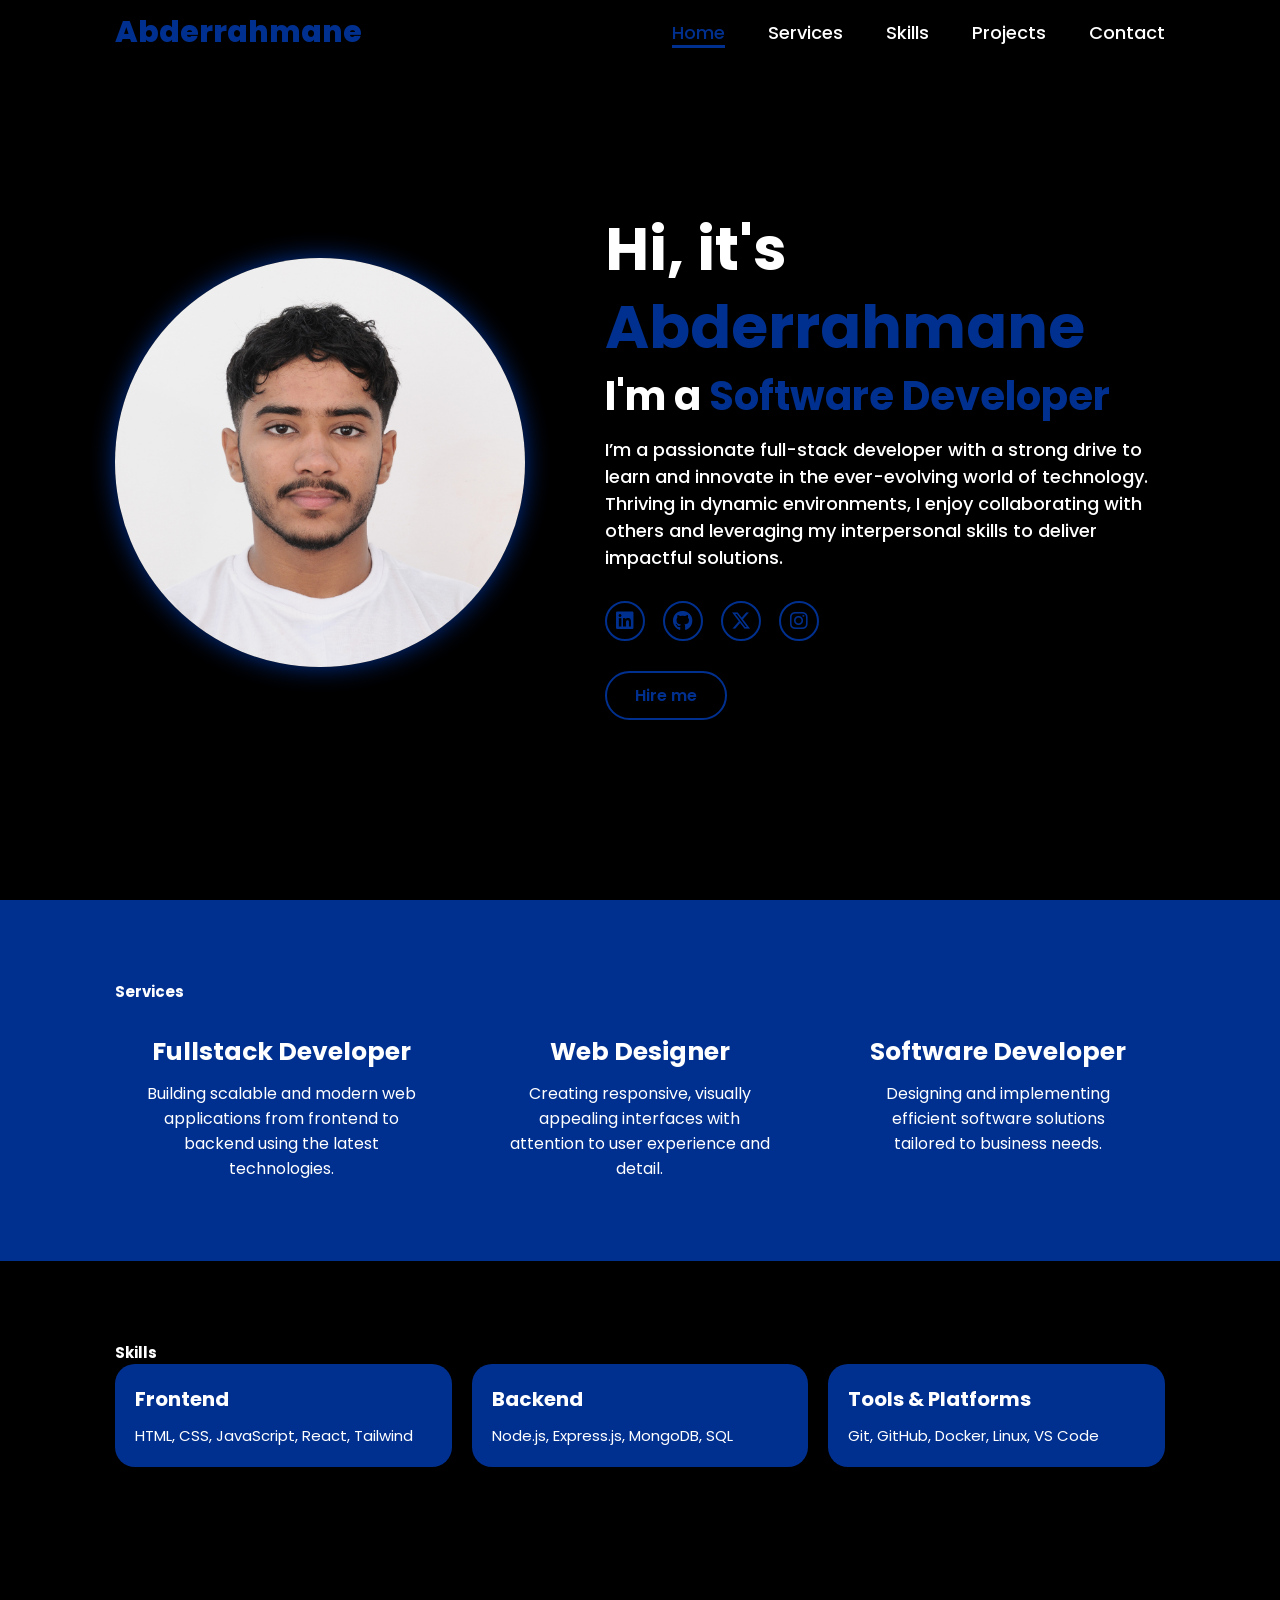
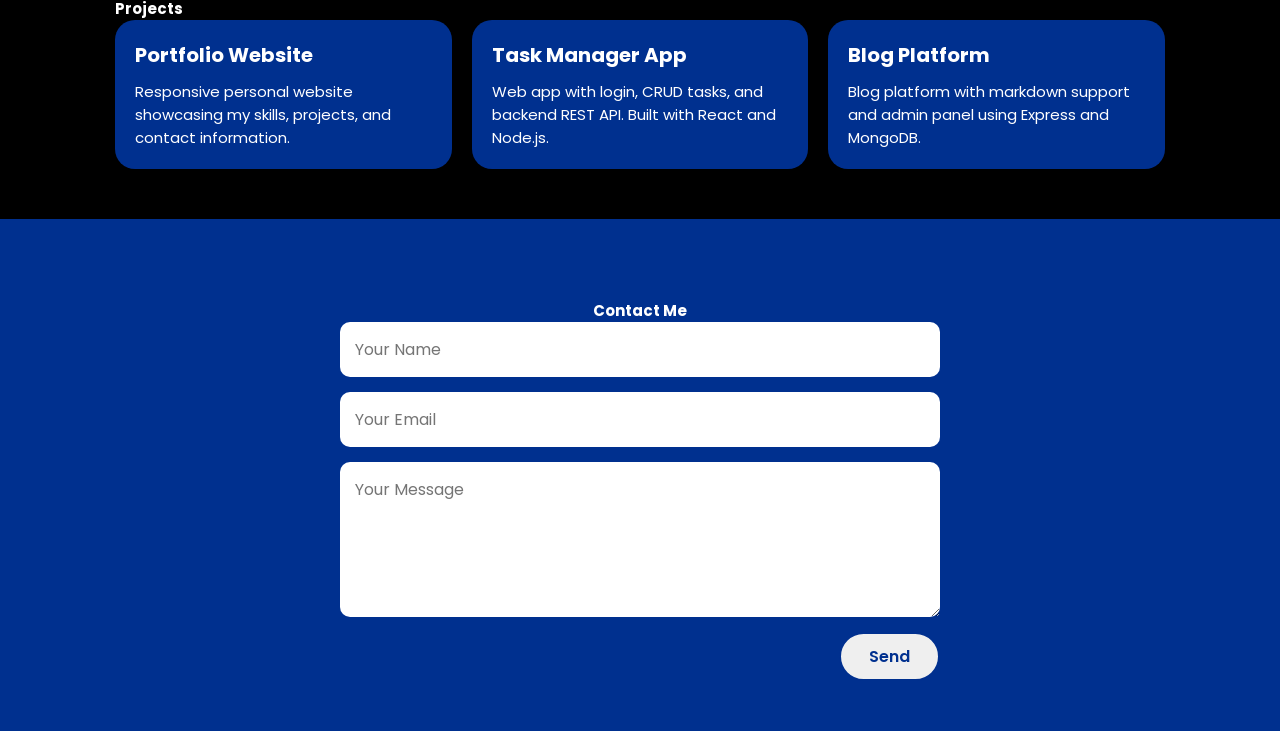
<file: index.html>
<!DOCTYPE html>
<html lang="en">
<head>
    <meta charset="UTF-8">
    <meta name="viewport" content="width=device-width, initial-scale=1.0">
    <title>Portfolio</title>
    <link rel="stylesheet" href="https://cdnjs.cloudflare.com/ajax/libs/font-awesome/6.5.1/css/all.min.css">
    <link rel="stylesheet" href="style.css">
</head>
<body>

    <!-- Navigation Bar -->
    <header>
       <a href="#" class="logo">Abderrahmane</a>
       <nav>
           <a href="#" class="active">Home</a>
           <a href="#services">Services</a>
           <a href="#skills">Skills</a>
           <a href="#projects">Projects</a>
           <a href="#contact">Contact</a>
       </nav>
    </header>

    <!-- Home Section -->
    <section class="home">
        <div class="home-img">
            <img src="31.jpg" alt="">
        </div>
        <div class="home-content">
            <h1>Hi, it's <span class="name">Abderrahmane</span></h1>
            <h3 class="typing-text">I'm a <span></span></h3>
            <p>I’m a passionate full-stack developer with a strong drive to learn and innovate in the ever-evolving world of technology. 
            Thriving in dynamic environments, I enjoy collaborating with others and leveraging my interpersonal skills to deliver impactful solutions.</p>
            <div class="social-icon">
                <a href="https://www.linkedin.com/in/abderrahmane-elharradi/" target="_blank"><i class="fa-brands fa-linkedin"></i></a>
                <a href="https://github.com/abderrahmaneelharradi" target="_blank"><i class="fa-brands fa-github"></i></a>
                <a href="https://x.com/citizennthree" target="_blank"><i class="fa-brands fa-x-twitter"></i></a>
                <a href="https://www.instagram.com/abderr1hm1n/" target="_blank"><i class="fa-brands fa-instagram"></i></a>
            </div>
            <a href="#" class="btn">Hire me</a>
        </div>
    </section>

    <!-- Services Section -->
    <section class="services" id="services">
        <h2 class="heading">Services</h2>
        <div class="services-container">
            <div class="service-box">
                <div class="service-info">
                    <h4>Fullstack Developer</h4>
                    <p>Building scalable and modern web applications from frontend to backend using the latest technologies.</p>
                </div>
            </div>
            <div class="service-box">
                <div class="service-info">
                    <h4>Web Designer</h4>
                    <p>Creating responsive, visually appealing interfaces with attention to user experience and detail.</p>
                </div>
            </div>
            <div class="service-box">
                <div class="service-info">
                    <h4>Software Developer</h4>
                    <p>Designing and implementing efficient software solutions tailored to business needs.</p>
                </div>
            </div>
        </div>
    </section>

    <!-- Skills Section -->
    <section class="skills" id="skills">
        <h2 class="heading">Skills</h2>
        <div class="skills-container">
            <div class="skill">
                <h4>Frontend</h4>
                <p>HTML, CSS, JavaScript, React, Tailwind</p>
            </div>
            <div class="skill">
                <h4>Backend</h4>
                <p>Node.js, Express.js, MongoDB, SQL</p>
            </div>
            <div class="skill">
                <h4>Tools & Platforms</h4>
                <p>Git, GitHub, Docker, Linux, VS Code</p>
            </div>
        </div>
    </section>

    <!-- Projects Section -->
    <section class="projects" id="projects">
        <h2 class="heading">Projects</h2>
        <div class="projects-container">
            <div class="project-card">
                <h4>Portfolio Website</h4>
                <p>Responsive personal website showcasing my skills, projects, and contact information.</p>
            </div>
            <div class="project-card">
                <h4>Task Manager App</h4>
                <p>Web app with login, CRUD tasks, and backend REST API. Built with React and Node.js.</p>
            </div>
            <div class="project-card">
                <h4>Blog Platform</h4>
                <p>Blog platform with markdown support and admin panel using Express and MongoDB.</p>
            </div>
        </div>
    </section>

    <!-- Contact Section -->
    <section class="contact" id="contact">
        <h2 class="heading">Contact Me</h2>
        <form action="mailto:your.email@example.com" method="post" enctype="text/plain">
            <input type="text" placeholder="Your Name" required>
            <input type="email" placeholder="Your Email" required>
            <textarea placeholder="Your Message" rows="5" required></textarea>
            <button type="submit" class="btn">Send</button>
        </form>
    </section>

</body>
</html>
</file>
<file: style.css>
@import url('https://fonts.googleapis.com/css2?family=Poppins:wght@100;300;400;600;700;900&display=swap');

* {
    margin: 0;
    padding: 0;
    box-sizing: border-box;
    text-decoration: none;
    outline: none;
    font-family: 'Poppins', sans-serif;
}

html {
    font-size: 62.5%;
}

body {
    width: 100%;
    background-color: black;
    color: white;
    overflow-x: hidden;
}

header {
    position: fixed;
    top: 0;
    left: 0;
    width: 100%;
    padding: 1rem 9%;
    background-color: transparent;
    display: flex;
    justify-content: space-between;
    align-items: center;
    z-index: 100;
}

.logo {
    font-size: 3rem;
    color: #00308F;
    font-weight: 800;
    cursor: pointer;
    transition: 0.5s ease;
}

.logo:hover {
    transform: scale(1.1);
}

nav a {
    font-size: 1.8rem;
    color: white;
    margin-left: 4rem;
    font-weight: 500;
    transition: 0.3s ease;
    border-bottom: 3px solid transparent;
}

nav a:hover,
nav a.active {
    color: #00308F;
    border-bottom: 3px solid #00308F;
}

section {
    padding: 8rem 9% 5rem;
}

.home {
    display: flex;
    justify-content: center;
    align-items: center;
    gap: 8rem;
    background-color: black;
    min-height: 100vh;
}

.home-img img {
    width: 32vw;
    border-radius: 50%;
    box-shadow: 0 0 25px #00308F;
    cursor: pointer;
    transition: 0.3s ease;
}

.home-img img:hover {
    transform: scale(1.05);
    filter: drop-shadow(0 0 25px #00308F);
}

.home-content h1 {
    font-size: 6rem;
    font-weight: 700;
    line-height: 1.3;
}

.home-content h3 {
    font-size: 4rem;
    margin-bottom: 1rem;
    font-weight: 700;
}

.home-content p {
    font-size: 1.8rem;
    font-weight: 500;
}

span {
    color: #00308F;
}

.social-icon a {
    display: inline-flex;
    justify-content: center;
    align-items: center;
    width: 4rem;
    height: 4rem;
    border: 0.2rem solid #00308F;
    font-size: 2rem;
    border-radius: 50%;
    margin: 3rem 1.5rem 3rem 0;
    color: #00308F;
    transition: 0.3s ease;
}

.social-icon a:hover {
    background: #00308F;
    color: white;
    transform: scale(1.3) translateY(-5px);
    box-shadow: 0 0 25px #00308F;
}

.btn {
    display: inline-block;
    padding: 1rem 2.8rem;
    font-size: 1.6rem;
    color: #00308F;
    font-weight: 600;
    border: 2px solid #00308F;
    border-radius: 4rem;
    transition: 0.3s ease;
    cursor: pointer;
}

.btn:hover {
    background-color: #00308F;
    color: black;
    box-shadow: 0 0 25px #00308F;
}

.typing-text {
    font-size: 3.4rem;
    font-weight: 600;
}

.typing-text span::before {
    content: "Software Developer";
    color: #00308F;
    animation: words 10s infinite;
}

.typing-text span::after {
    content: "";
    background-color: black;
    position: absolute;
    width: calc(100% + 8px);
    height: 7%;
    border-left: 3px solid black;
    animation: cursor 0.6s infinite;
}

@keyframes words {
    0%, 33% { content: "Fullstack Developer"; }
    34%, 66% { content: "Web Designer"; }
    67%, 100% { content: "Software Developer"; }
}

@keyframes cursor {
    to {
        border-left: 3px solid #00308F;
    }
}

/* Services Section */
.services {
    background: #00308F;
}

.services-container {
    display: grid;
    grid-template-columns: repeat(auto-fit, minmax(250px, 1fr));
    gap: 2.5rem;
}

.service-box {
    background-color: #00308F;
    padding: 3rem;
    border-radius: 3rem;
    transition: 0.3s ease;
    text-align: center;
}

.service-box:hover {
    background: transparent;
    color: white;
    transform: scale(1.05);
}

.service-info h4 {
    font-size: 2.5rem;
    margin-bottom: 1rem;
}

.service-info p {
    font-size: 1.6rem;
}

/* Skills Section */
.skills {
    background: black;
}

.skills-container {
    display: grid;
    grid-template-columns: repeat(auto-fit, minmax(250px, 1fr));
    gap: 2rem;
}

.skill {
    background: #00308F;
    padding: 2rem;
    border-radius: 2rem;
    transition: 0.3s ease;
}

.skill:hover {
    transform: scale(1.05);
    background: transparent;
    color: white;
}

.skill h4 {
    font-size: 2rem;
    margin-bottom: 1rem;
}

.skill p {
    font-size: 1.5rem;
}

/* Projects Section */
.projects {
    background: black;
}

.projects-container {
    display: grid;
    grid-template-columns: repeat(auto-fit, minmax(250px, 1fr));
    gap: 2rem;
}

.project-card {
    background: #00308F;
    padding: 2rem;
    border-radius: 2rem;
    transition: 0.3s ease;
}

.project-card:hover {
    transform: scale(1.05);
    background: transparent;
    color: white;
}

.project-card h4 {
    font-size: 2rem;
    margin-bottom: 1rem;
}

.project-card p {
    font-size: 1.5rem;
}

/* Contact Section */
.contact {
    background: #00308F;
    text-align: center;
}

.contact form {
    display: flex;
    flex-direction: column;
    gap: 1.5rem;
    max-width: 600px;
    margin: auto;
}

.contact input,
.contact textarea {
    padding: 1.5rem;
    font-size: 1.6rem;
    border-radius: 1rem;
    border: none;
}

.contact .btn {
    align-self: flex-end;
}
</file>
